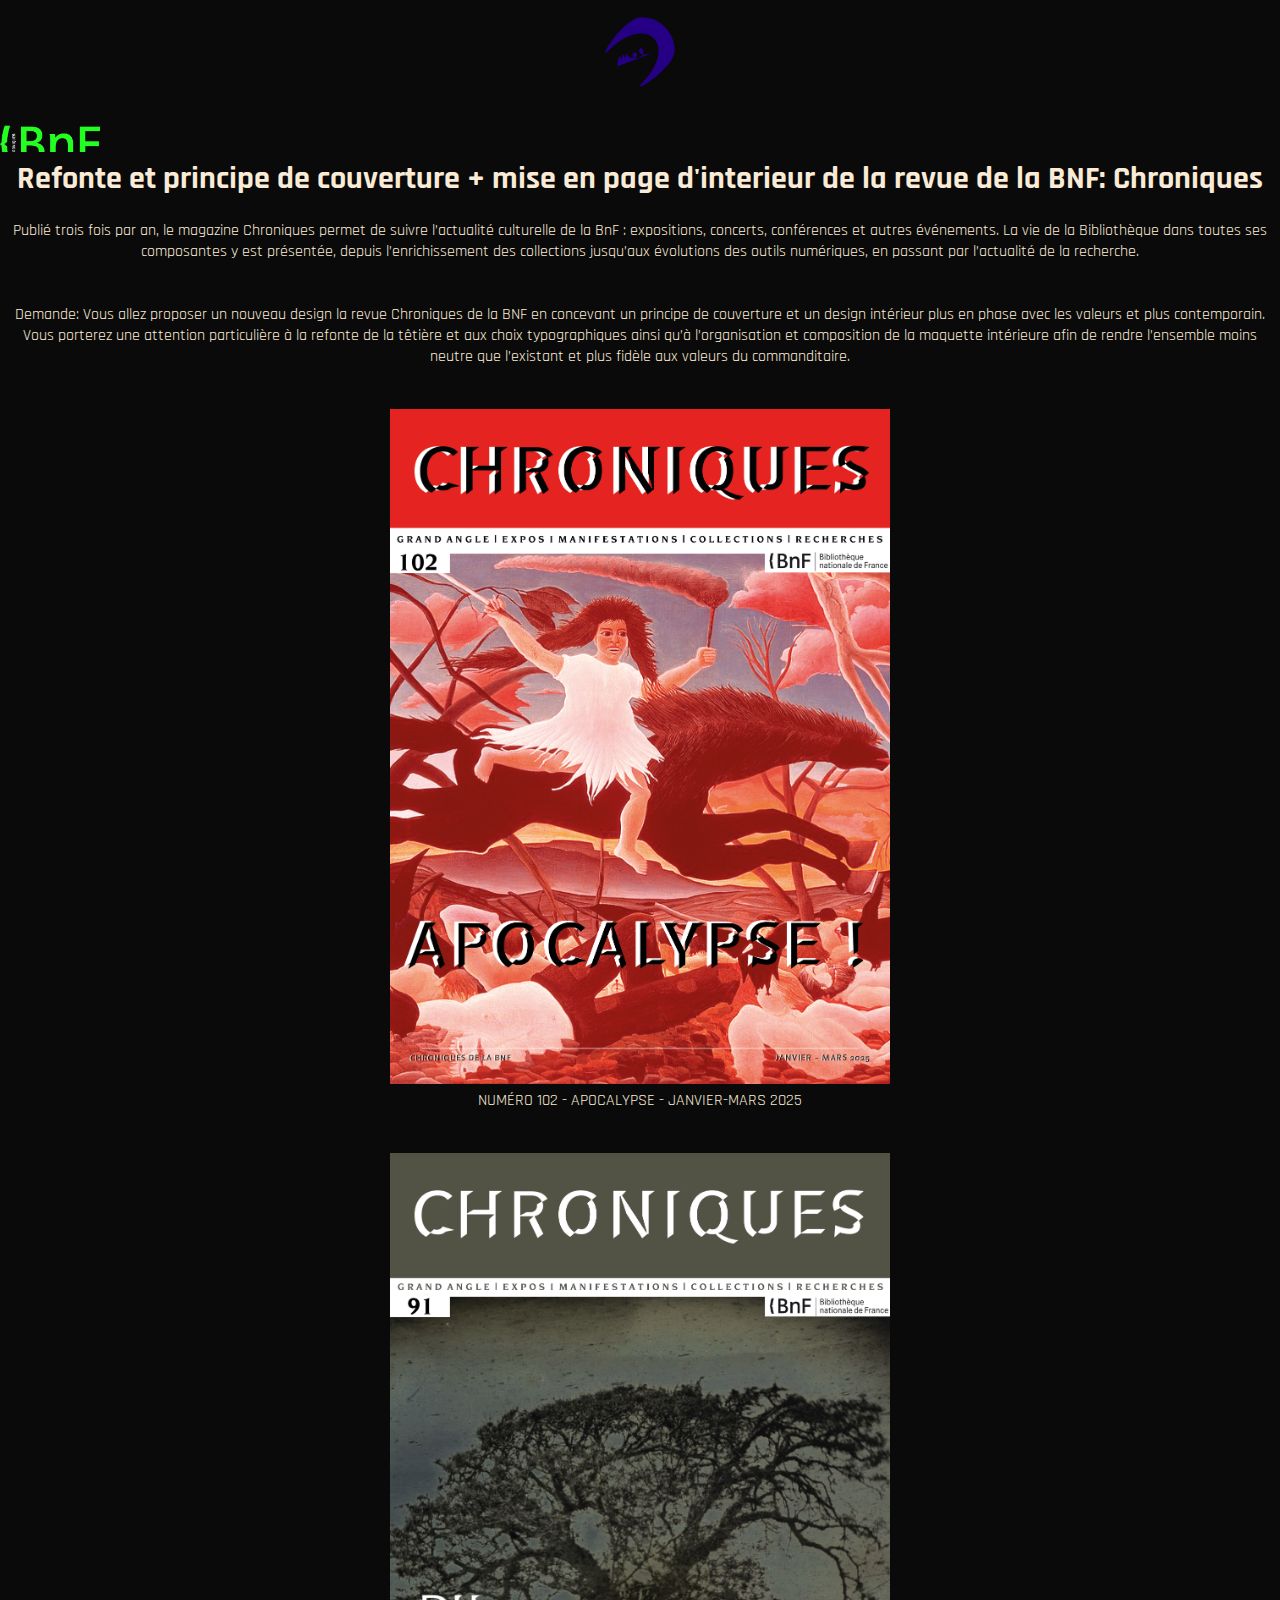
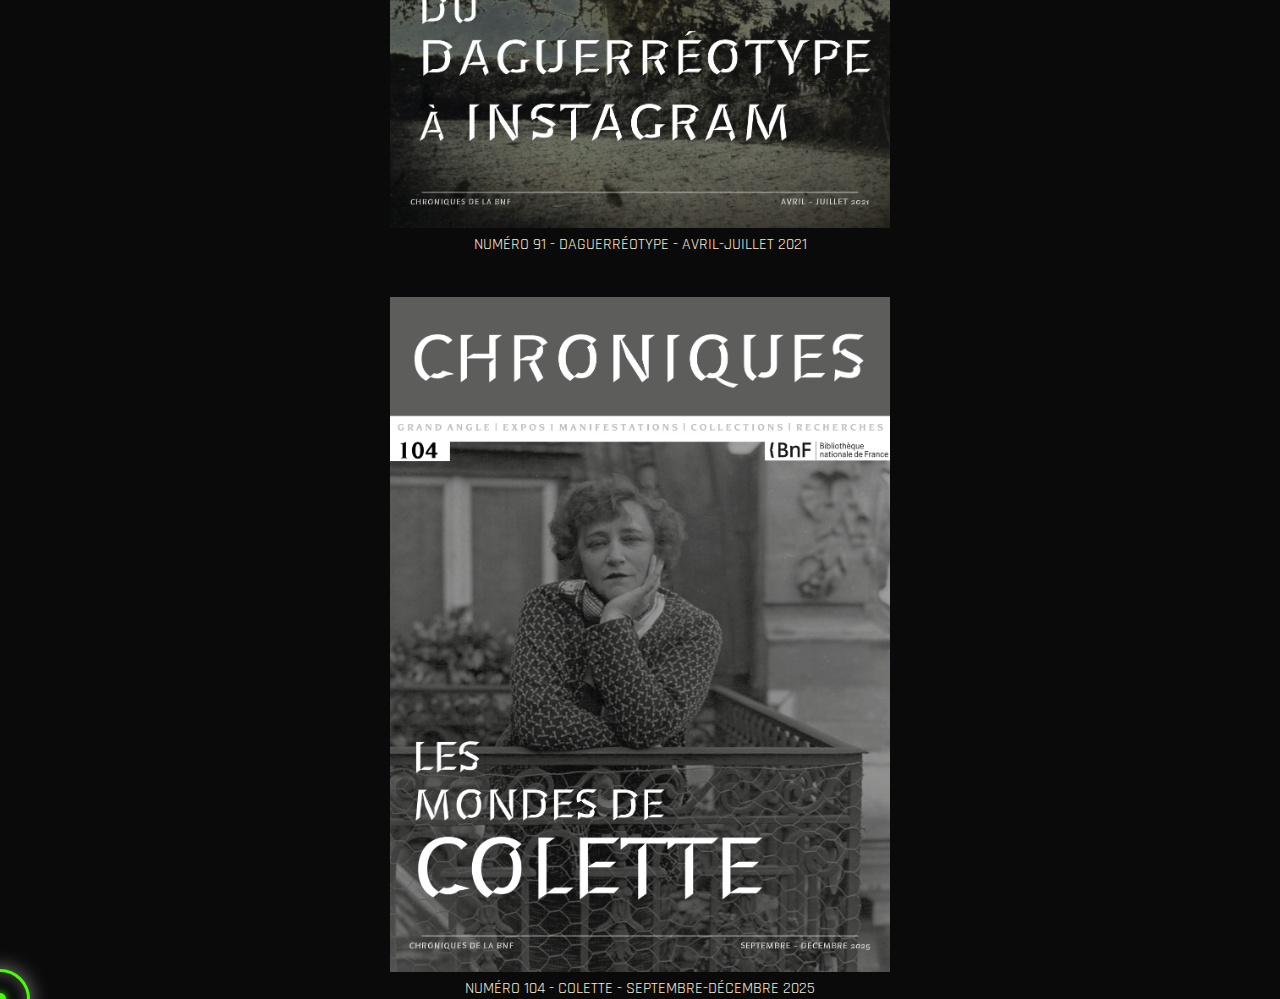
<file: chroniques.html>
<!DOCTYPE html>
<html lang="fr">

<head>
    <meta charset="UTF-8">
    <meta name="viewport" content="width=device-width, initial-scale=1.0">
    <title>Chroniques de la BNF</title>
    <link rel="stylesheet" href="style.css">

    <link rel="preconnect" href="https://fonts.googleapis.com">
    <link rel="preconnect" href="https://fonts.gstatic.com" crossorigin>
    <link href="https://fonts.googleapis.com/css2?family=Rajdhani:wght@300;400;500;600;700&display=swap"
        rel="stylesheet">
    <link rel="icon" type="logo-mb" href="flag.svg">

</head>

<body class="chroniques projet">
    <header>
        <h1><a href="/"><img src="logo-mb.svg" alt="melvin bavarois logo" width="104" height="104"></a></h1>
        <style>
            .item-easy,
            .item-cible {
                transition: all 1s;
            }

            .item-easy:hover {
                cursor: pointer;
                ;
                transform: scale(0.4) rotate(70deg);
            }

            .item {
                display: grid;
                place-items: center;
                color: antiquewhite;
                text-decoration: none;
                background: black;
                font-size: 40px;
            }
        </style>

    </header>
    <img src="logo-bnf.gif" width="100"alt="logo-bnf">
    
      <h1>Refonte et principe de couverture + mise en page d'interieur de la revue de la BNF: Chroniques</h1>
    <br>
    <p>Publié trois fois par an, le magazine Chroniques
    permet de suivre l’actualité culturelle de la
    BnF : expositions, concerts, conférences et
    autres événements. La vie de la Bibliothèque
    dans toutes ses composantes y est présentée,
    depuis l’enrichissement des collections
    jusqu’aux évolutions des outils numériques,
    en passant par l’actualité de la recherche.</p>
    <br>
    <br>
    <p>Demande: Vous allez proposer un nouveau design la revue
Chroniques de la BNF en concevant un principe de
couverture et un design intérieur plus en phase avec
les valeurs et plus contemporain. Vous porterez une
attention particulière à la refonte de la têtière et
aux choix typographiques ainsi qu’à l’organisation
et composition de la maquette intérieure afin de
rendre l’ensemble moins neutre que l’existant
et plus fidèle aux valeurs du commanditaire.</p>
    <br>
    <br>

    <div style="text-align: center;">
    <img src="couv-bnf-chroniques1.png" width="500">
    <p>NUMÉRO 102 - APOCALYPSE - JANVIER-MARS 2025</p>
    </div>

    <br>
    <br>

    <div style="text-align: center;">
        <img src="COUV_BNF_CHRONIQUES2.png" width="500"> <p>NUMÉRO 91 - DAGUERRÉOTYPE - AVRIL-JUILLET 2021</p>
    </div>

    <br>
    <br>

    <div style="text-align: center;">
        <img src="COUV_BNF_CHRONIQUES3.png" width="500"> <p>NUMÉRO 104 - COLETTE - SEPTEMBRE-DÉCEMBRE 2025</p>
    </div>




    <div class="custom-cursor"></div>
    <div class="cursor-dot"></div>


</body>

<script>

    const cursor = document.querySelector('.custom-cursor');
    const cursorDot = document.querySelector('.cursor-dot');


    document.addEventListener('mousemove', (e) => {
        cursorDot.style.left = e.clientX + 'px';
        cursorDot.style.top = e.clientY + 'px';

        setTimeout(() => {
            cursor.style.left = e.clientX + 'px';
            cursor.style.top = e.clientY + 'px';
        }, 50);
    });

    const hoverElements = document.querySelectorAll('a, button, .project-card');

    hoverElements.forEach(elem => {
        elem.addEventListener('mouseenter', () => {
            document.body.classList.add('hovering');
        });

        elem.addEventListener('mouseleave', () => {
            document.body.classList.remove('hovering');
        });
    });

    const starsContainer = document.getElementById('stars');
    for (let i = 0; i < 100; i++) {
        const star = document.createElement('div');
        star.className = 'star';
        star.style.left = Math.random() * 100 + '%';
        star.style.top = Math.random() * 100 + '%';
        star.style.animationDelay = Math.random() * 3 + 's';
        starsContainer.appendChild(star);
    }
</script>

</html>
</file>
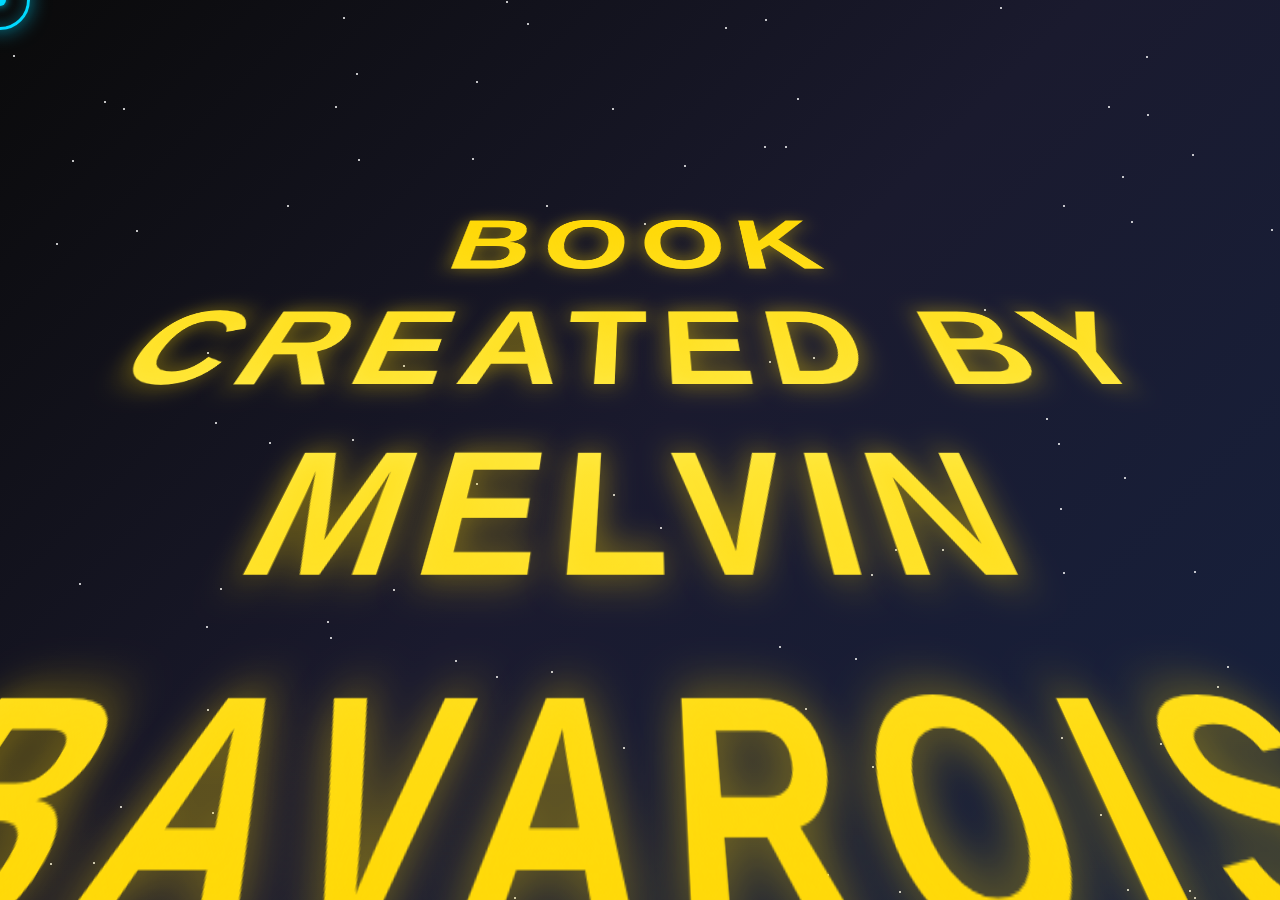
<file: index2.html>
<!DOCTYPE html>
<html lang="fr">
<head>
    <meta charset="UTF-8">
    <meta name="viewport" content="width=device-width, initial-scale=1.0">
    <title>Melvin Bavarois - Portfolio Book</title>
    <style>
        * {
            margin: 0;
            padding: 0;
            box-sizing: border-box;
            cursor: none; /* On cache le curseur par défaut */
        }

        body {
            font-family: 'Rajdhani', sans-serif;
            background: linear-gradient(135deg, #0a0a0a 0%, #1a1a2e 50%, #16213e 100%);
            color: #fff;
            overflow-x: hidden;
            min-height: 100vh;
        }

        /* Curseur personnalisé géant */
        .custom-cursor {
            position: fixed;
            width: 60px;
            height: 60px;
            border: 3px solid #00d9ff;
            border-radius: 50%;
            pointer-events: none;
            z-index: 10000;
            transition: all 0.15s ease;
            box-shadow: 0 0 20px rgba(0, 217, 255, 0.6),
                        inset 0 0 15px rgba(0, 217, 255, 0.3);
            transform: translate(-50%, -50%);
        }

        .cursor-dot {
            position: fixed;
            width: 12px;
            height: 12px;
            background: #00d9ff;
            border-radius: 50%;
            pointer-events: none;
            z-index: 10001;
            transition: all 0.1s ease;
            transform: translate(-50%, -50%);
            box-shadow: 0 0 10px #00d9ff;
        }

        /* Effet hover sur le curseur */
        body.hovering .custom-cursor {
            width: 80px;
            height: 80px;
            border-color: #ff006e;
            box-shadow: 0 0 30px rgba(255, 0, 110, 0.8);
        }

        /* Container principal avec perspective pour l'effet Star Wars */
        .hero {
            height: 100vh;
            display: flex;
            flex-direction: column;
            justify-content: center;
            align-items: center;
            perspective: 600px;
            position: relative;
            overflow: hidden;
        }

        /* Étoiles en arrière-plan animées */
        .stars {
            position: absolute;
            width: 100%;
            height: 100%;
            top: 0;
            left: 0;
        }

        .star {
            position: absolute;
            width: 2px;
            height: 2px;
            background: white;
            border-radius: 50%;
            animation: twinkle 3s infinite;
        }

        @keyframes twinkle {
            0%, 100% { opacity: 0.3; }
            50% { opacity: 1; }
        }

        /* Titre style Star Wars avec perspective 3D */
        .title-container {
            transform: perspective(600px) rotateX(25deg);
            transform-style: preserve-3d;
            animation: crawl 3s ease-out forwards;
        }

        @keyframes crawl {
            0% {
                transform: perspective(600px) rotateX(25deg) translateY(100vh) scale(2);
                opacity: 0;
            }
            100% {
                transform: perspective(600px) rotateX(25deg) translateY(0) scale(1);
                opacity: 1;
            }
        }

        .main-title {
            font-size: clamp(3rem, 12vw, 10rem);
            font-weight: 900;
            text-align: center;
            background: linear-gradient(180deg, #ffd700 0%, #ffed4e 50%, #ffd700 100%);
            -webkit-background-clip: text;
            -webkit-text-fill-color: transparent;
            background-clip: text;
            text-shadow: 0 0 30px rgba(255, 215, 0, 0.5);
            letter-spacing: 0.1em;
            line-height: 1.2;
            margin-bottom: 1rem;
        }

        .subtitle {
            font-size: clamp(1rem, 3vw, 2rem);
            text-align: center;
            color: #00d9ff;
            letter-spacing: 0.3em;
            margin-top: 1rem;
            text-transform: uppercase;
            animation: fadeIn 2s ease-in 1s forwards;
            opacity: 0;
        }

        @keyframes fadeIn {
            to { opacity: 1; }
        }

        /* Section portfolio avec effet glassmorphism */
        .portfolio-section {
            padding: 4rem 2rem;
            max-width: 1400px;
            margin: 0 auto;
        }

        .section-title {
            font-size: clamp(2rem, 5vw, 3.5rem);
            text-align: center;
            margin-bottom: 3rem;
            background: linear-gradient(90deg, #00d9ff, #ff006e);
            -webkit-background-clip: text;
            -webkit-text-fill-color: transparent;
            background-clip: text;
        }

        /* Grille de projets avec hover effects */
        .projects-grid {
            display: grid;
            grid-template-columns: repeat(auto-fit, minmax(300px, 1fr));
            gap: 2rem;
        }

        .project-card {
            background: rgba(255, 255, 255, 0.05);
            backdrop-filter: blur(10px);
            border-radius: 20px;
            padding: 2rem;
            border: 1px solid rgba(255, 255, 255, 0.1);
            transition: all 0.3s ease;
            position: relative;
            overflow: hidden;
        }

        .project-card::before {
            content: '';
            position: absolute;
            top: -50%;
            left: -50%;
            width: 200%;
            height: 200%;
            background: radial-gradient(circle, rgba(0, 217, 255, 0.1) 0%, transparent 70%);
            opacity: 0;
            transition: opacity 0.3s ease;
        }

        .project-card:hover::before {
            opacity: 1;
        }

        .project-card:hover {
            transform: translateY(-10px) scale(1.02);
            border-color: #00d9ff;
            box-shadow: 0 20px 40px rgba(0, 217, 255, 0.3);
        }

        .project-image {
            width: 100%;
            height: 250px;
            background: linear-gradient(135deg, #667eea 0%, #764ba2 100%);
            border-radius: 15px;
            margin-bottom: 1.5rem;
            display: flex;
            align-items: center;
            justify-content: center;
            font-size: 3rem;
            transition: transform 0.3s ease;
        }

        .project-card:hover .project-image {
            transform: scale(1.05);
        }

        .project-title {
            font-size: 1.5rem;
            margin-bottom: 0.5rem;
            color: #00d9ff;
        }

        .project-description {
            color: rgba(255, 255, 255, 0.7);
            line-height: 1.6;
        }

        /* Bouton CTA moderne */
        .cta-button {
            display: inline-block;
            margin-top: 1rem;
            padding: 0.8rem 2rem;
            background: linear-gradient(135deg, #00d9ff, #ff006e);
            border: none;
            border-radius: 50px;
            color: white;
            font-weight: bold;
            text-decoration: none;
            transition: all 0.3s ease;
            position: relative;
            overflow: hidden;
        }

        .cta-button::before {
            content: '';
            position: absolute;
            top: 0;
            left: -100%;
            width: 100%;
            height: 100%;
            background: rgba(255, 255, 255, 0.2);
            transition: left 0.3s ease;
        }

        .cta-button:hover::before {
            left: 100%;
        }

        .cta-button:hover {
            transform: scale(1.05);
            box-shadow: 0 10px 30px rgba(0, 217, 255, 0.4);
        }
    </style>
</head>

<body>
    <!-- Curseur personnalisé géant -->
    <div class="custom-cursor"></div>
    <div class="cursor-dot"></div>

    <!-- Section Hero avec titre Star Wars -->
    <section class="hero">
        <!-- Étoiles animées en arrière-plan -->
        <div class="stars" id="stars"></div>
        
        <div class="title-container">
            <h1 class="main-title">BOOK<br>CREATED BY<br>MELVIN BAVAROIS</h1>
        </div>
        <p class="subtitle">Graphic Designer</p>
    </section>


</body>
<script>
        // Gestion du curseur personnalisé géant
        const cursor = document.querySelector('.custom-cursor');
        const cursorDot = document.querySelector('.cursor-dot');
        
        // Le curseur suit la souris avec un léger délai pour l'effet fluide
        document.addEventListener('mousemove', (e) => {
            // Le point central suit directement
            cursorDot.style.left = e.clientX + 'px';
            cursorDot.style.top = e.clientY + 'px';
            
            // Le grand cercle suit avec un léger délai
            setTimeout(() => {
                cursor.style.left = e.clientX + 'px';
                cursor.style.top = e.clientY + 'px';
            }, 50);
        });

        // Effet hover sur les éléments cliquables
        const hoverElements = document.querySelectorAll('a, button, .project-card');
        
        hoverElements.forEach(elem => {
            elem.addEventListener('mouseenter', () => {
                document.body.classList.add('hovering');
            });
            
            elem.addEventListener('mouseleave', () => {
                document.body.classList.remove('hovering');
            });
        });

        // Génération des étoiles en arrière-plan
        const starsContainer = document.getElementById('stars');
        for (let i = 0; i < 100; i++) {
            const star = document.createElement('div');
            star.className = 'star';
            star.style.left = Math.random() * 100 + '%';
            star.style.top = Math.random() * 100 + '%';
            star.style.animationDelay = Math.random() * 3 + 's';
            starsContainer.appendChild(star);
        }
    </script>
</html>
</file>
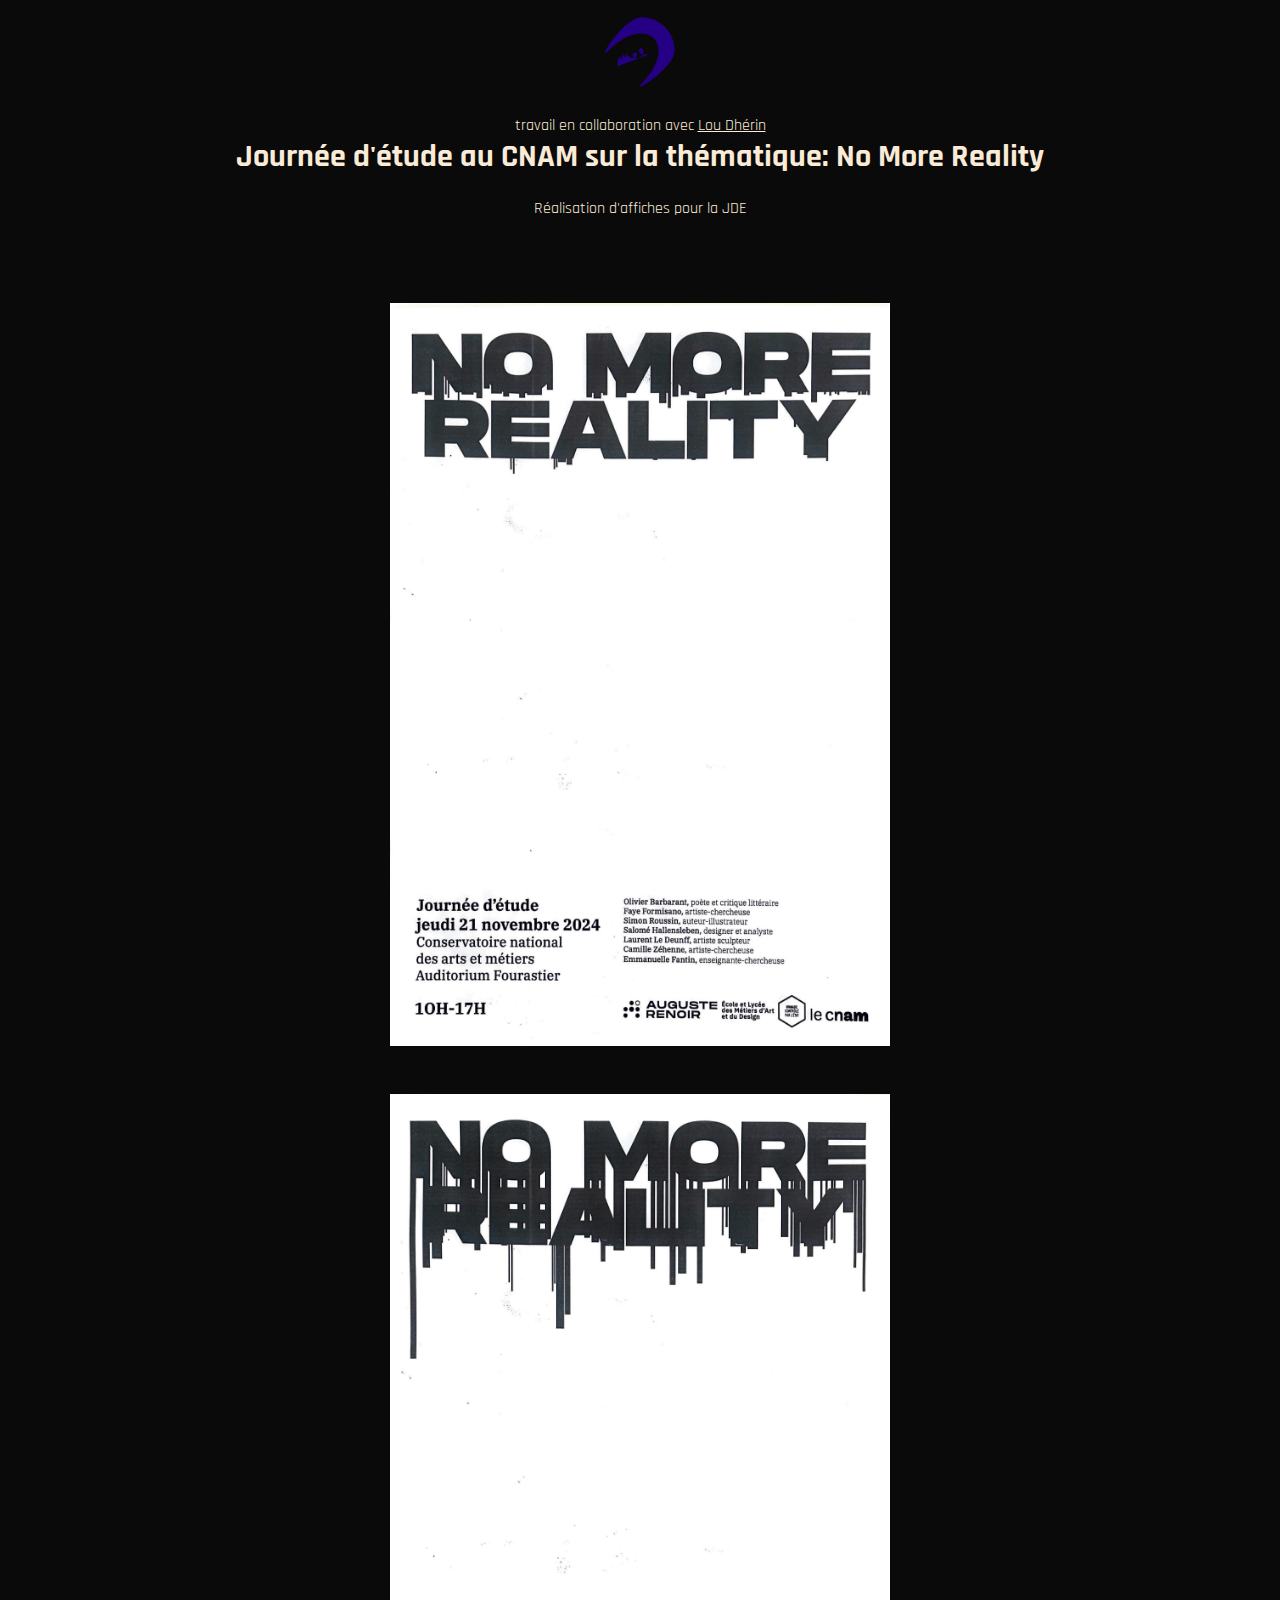
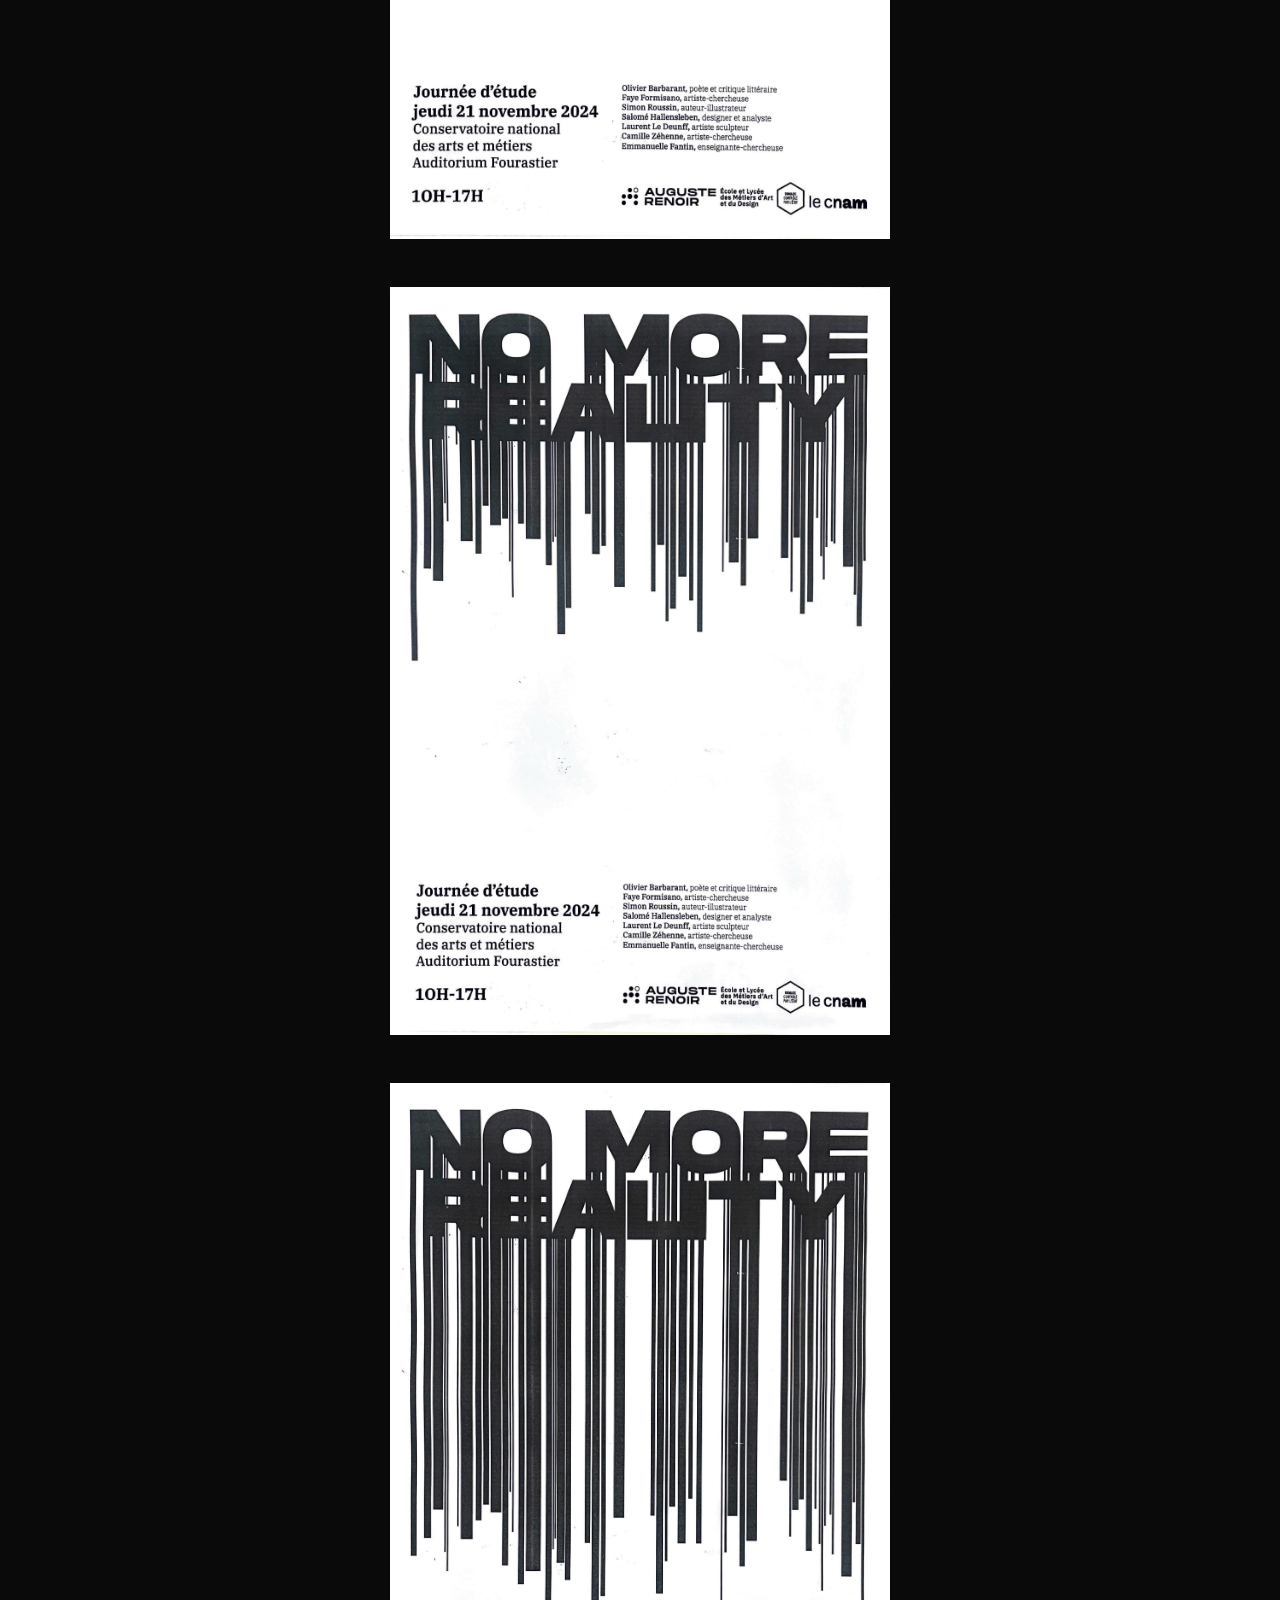
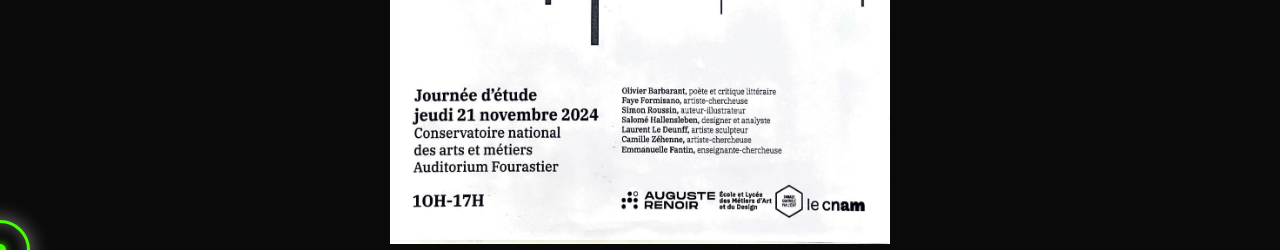
<file: nomorereality.html>
<!DOCTYPE html>
<html lang="fr">
<head>
    <meta charset="UTF-8">
    <meta name="viewport" content="width=device-width, initial-scale=1.0">
    <title>No More Reality</title>
    <link rel="stylesheet" href="style.css">
    <link rel="preconnect" href="https://fonts.googleapis.com">
<link rel="preconnect" href="https://fonts.gstatic.com" crossorigin>
<link href="https://fonts.googleapis.com/css2?family=Rajdhani:wght@300;400;500;600;700&display=swap" rel="stylesheet">
    <link rel="icon" type="logo-mb" href="flag.svg">

</head>

<body class="No More Reality">
    <header>
        <h1><a href="/"><img src="logo-mb.svg" alt="melvin bavarois logo" width="104" height="104"></a></h1>
        <style>
            .item-easy,
            .item-cible {
                transition: all 1s;
            }

            .item-easy:hover {
                cursor: pointer;
                ;
                transform: scale(0.4) rotate(70deg);
            }

            .item {
                display: grid;
                place-items: center;
                color: antiquewhite;
                text-decoration: none;
                background: black;
                font-size: 40px;
            }
        </style>

    </header>

    <p>travail en collaboration avec <a href="https://rvygnn.github.io/">Lou Dhérin</a></p>
    
      <h1>Journée d'étude au CNAM sur la thématique: No More Reality</h1>
    <br>
    <p>Réalisation d'affiches pour la JDE</p>
    <br>
    <br>
    <p></p>
    <br>
    <br>

    <div style="text-align: center;">
    <img src="nmr1.jpeg" width="500">
    <p></p>
    </div>

    <br>
    <br>

    <div style="text-align: center;">
        <img src="nmr2.jpeg" width="500"> <p></p>
    </div>

    <br>
    <br>

    <div style="text-align: center;">
        <img src="nmr3.jpeg" width="500"> <p></p>
    </div>

    <br>
    <br>

     <div style="text-align: center;">
        <img src="nmr4.jpeg" width="500"> <p></p>
    </div>



    <div class="custom-cursor"></div>
    <div class="cursor-dot"></div>


</body>

<script>
      
        const cursor = document.querySelector('.custom-cursor');
        const cursorDot = document.querySelector('.cursor-dot');
        

        document.addEventListener('mousemove', (e) => {
            cursorDot.style.left = e.clientX + 'px';
            cursorDot.style.top = e.clientY + 'px';
            
            setTimeout(() => {
                cursor.style.left = e.clientX + 'px';
                cursor.style.top = e.clientY + 'px';
            }, 50);
        });

        const hoverElements = document.querySelectorAll('a, button, .project-card');
        
        hoverElements.forEach(elem => {
            elem.addEventListener('mouseenter', () => {
                document.body.classList.add('hovering');
            });
            
            elem.addEventListener('mouseleave', () => {
                document.body.classList.remove('hovering');
            });
        });

        const starsContainer = document.getElementById('stars');
        for (let i = 0; i < 100; i++) {
            const star = document.createElement('div');
            star.className = 'star';
            star.style.left = Math.random() * 100 + '%';
            star.style.top = Math.random() * 100 + '%';
            star.style.animationDelay = Math.random() * 3 + 's';
            starsContainer.appendChild(star);
        }
    </script>
</html>
</file>
<file: style.css>
@font-face {
    font-family: "Rajdhani";
    src: url("Rajdhani[wght].woff2")format ("woff2");
    font-size: large;

}

* {
    background: #0a0a0a;
    margin: 0;
    padding: 0;
    box-sizing: border-box;
    cursor: none;
}

link {
    background-color: antiquewhite;
}


body {
    font-family: 'Rajdhani', sans-serif;
    background: linear-gradient(135deg, #0a0a0a 0%, #0a0a0a 50%);
    color: antiquewhite;
    overflow-x: hidden;
    min-height: 100vh;
}

img{
    max-width: 100%;
    height: auto;
}

.item-cible{
            transition: all 1s;
        }
.item-easy:hover{
            cursor: pointer;;
            transform: scale(0.4) rotate(70deg);
        }

.item{
            display: grid;
            place-items: center;
            color: antiquewhite;
            text-decoration: none;
            background: black;
            font-size: 40px;
        }
a{
    color:currentColor;
    text-align: center;
}


button{
    color: currentColor;
    size: center;
}

source{
    src: local();
}

.nav{
    display: grid;
    grid-template-columns: repeat(3,1fr);
    gap:1px;
    /* place-items: center; */
    border-top: 1px solid #48ff00;
    border-bottom: 1px solid #48ff00;
    background: #48ff00;
    /* background: ; */
}
.nav a{
    display: grid;
    place-items: center;
}

.header{
    display: grid;
}

h1{
    text-align: center;
}

p{
    text-align: center;
    
}



.custom-cursor {
    position: fixed;
    width: 60px;
    height: 60px;
    border: 3px solid #48ff00;
    border-radius: 50%;
    pointer-events: none;
    z-index: 10000;
    transition: all 0.15s ease;
    box-shadow: 0 0 20px rgba(255, 255, 255, 0.507),
        inset 0 0 15px rgba(255, 255, 255, 0.3);
    transform: translate(-50%, -50%);
}

.cursor-dot {
    position: fixed;
    width: 12px;
    height: 12px;
    background: #48ff00;
    border-radius: 50%;
    pointer-events: none;
    z-index: 10001;
    transition: all 0.1s ease;
    transform: translate(-50%, -50%);
    box-shadow: 0 0 10px #48ff00;
}

body.hovering .custom-cursor {
    width: 80px;
    height: 80px;
    border-color: #ffffff;
    box-shadow: 0 0 30px rgba(255, 0, 0, 0.8);
}

.hero {
    height: 100vh;
    display: flex;
    flex-direction: column;
    justify-content: center;
    align-items: center;
    perspective: 600px;
    position: relative;
    overflow: hidden;
}

.stars {
    position: absolute;
    width: 100%;
    height: 100%;
    top: 0;
    left: 0;
}

.star {
    position: absolute;
    width: 2px;
    height: 2px;
    background: antiquewhite;
    border-radius: 50%;
    animation: twinkle 3s infinite;
}

@keyframes twinkle {

    0%,
    100% {
        opacity: 0.3;
    }

    50% {
        opacity: 1;
    }
}

.title-container {
    transform: perspective(600px) rotateX(25deg);
    transform-style: preserve-3d;
    animation: crawl 3s ease-out forwards;
}

@keyframes crawl {
    0% {
        transform: perspective(600px) rotateX(25deg) translateY(100vh) scale(2);
        opacity: 0;
    }

    100% {
        transform: perspective(600px) rotateX(25deg) translateY(0) scale(1);
        opacity: 1;
    }
}

.main-title {
    font-size: clamp(3rem, 7vw, 10rem);
    font-weight: 600;
    text-align: center;
    background: linear-gradient(180deg, antiquewhite 0%, antiquewhite 50%);
    -webkit-background-clip: text;
    -webkit-text-fill-color: transparent;
    background-clip: text;
    text-shadow: 0 0 30px rgba(38, 255, 0, 0.522);
    letter-spacing: 0.1em;
    line-height: 1.2;
    margin-bottom: 1rem;
}

.subtitle {
    font-size: clamp(1rem, 3vw, 2rem);
    text-align: center;
    color: antiquewhite;
    letter-spacing: 0.3em;
    margin-top: 1rem;
    text-transform: uppercase;
    animation: fadeIn 2s ease-in 1s forwards;
    opacity: 0;
}

@keyframes fadeIn {
    to {
        opacity: 1;
    }
}

@keyframes floating {
    0% {
        transform: translateY(0);
    }

    50% {
        transform: translateY(-10px);
    }

    100% {
        transform: translateY(0);
    }
}

.img-float {
    width: 300px;
    animation: floating 3s infinite ease-in-out;
}

.portfolio-section {
    padding: 4rem 2rem;
    max-width: 1400px;
    margin: 0 auto;
}

.section-title {
    font-size: clamp(2rem, 5vw, 3.5rem);
    text-align: center;
    margin-bottom: 3rem;
    background: linear-gradient(90deg, #ffffff, #ff006e);
    -webkit-background-clip: text;
    -webkit-text-fill-color: transparent;
    background-clip: text;
}

.projects-grid {
    display: grid;
    grid-template-columns: repeat(auto-fit, minmax(300px, 1fr));
    gap: 2rem;
}

.project-card {
    background: rgba(255, 255, 255, 0.05);
    backdrop-filter: blur(10px);
    border-radius: 20px;
    padding: 2rem;
    border: 1px solid rgba(255, 255, 255, 0.1);
    transition: all 0.3s ease;
    position: relative;
    overflow: hidden;
}

.project-card::before {
    content: '';
    position: absolute;
    top: -50%;
    left: -50%;
    width: 200%;
    height: 200%;
    background: radial-gradient(circle, rgba(0, 217, 255, 0.1) 0%, transparent 70%);
    opacity: 0;
    transition: opacity 0.3s ease;
}

.project-card:hover::before {
    opacity: 1;
}

.project-card:hover {
    transform: translateY(-10px) scale(1.02);
    border-color: #00d9ff;
    box-shadow: 0 20px 40px rgba(0, 217, 255, 0.3);
}

.project-image {
    width: 100%;
    height: 250px;
    background: linear-gradient(135deg, antiquewhite 0%, antiquewhite 100%);
    border-radius: 15px;
    margin-bottom: 1.5rem;
    display: flex;
    align-items: center;
    justify-content: center;
    font-size: 3rem;
    transition: transform 0.3s ease;
}

.project-card:hover .project-image {
    transform: scale(1.05);
}

.project-title {
    font-size: 1.5rem;
    margin-bottom: 0.5rem;
    color: #00d9ff;
}

.project-description {
    color: rgba(255, 255, 255, 0.7);
    line-height: 1.6;
}

.cta-button {
    display: inline-block;
    margin-top: 1rem;
    padding: 0.8rem 2rem;
    background: linear-gradient(135deg, #00d9ff, #ff006e);
    border: none;
    border-radius: 50px;
    color: white;
    font-weight: bold;
    text-decoration: none;
    transition: all 0.3s ease;
    position: relative;
    overflow: hidden;
}

.cta-button::before {
    content: '';
    position: absolute;
    top: 0;
    left: -100%;
    width: 100%;
    height: 100%;
    background: rgba(255, 255, 255, 0.2);
    transition: left 0.3s ease;
}

.cta-button:hover::before {
    left: 100%;
}

.cta-button:hover {
    transform: scale(1.05);
    box-shadow: 0 10px 30px rgba(0, 217, 255, 0.4);
}

.portfolio-section {
    padding: 4rem 2rem;
    max-width: 1400px;
    margin: 0 auto;
}

.section-title {
    font-size: clamp(2rem, 5vw, 3.5rem);
    text-align: center;
    margin-bottom: 3rem;
    background: linear-gradient(90deg, #00d9ff, #ff006e);
    -webkit-background-clip: text;
    -webkit-text-fill-color: transparent;
    background-clip: text;
}

.projects-grid {
    display: grid;
    grid-template-columns: repeat(auto-fit, minmax(300px, 1fr));
    gap: 2rem;
}

.project-card {
    background: rgba(255, 255, 255, 0.05);
    backdrop-filter: blur(10px);
    border-radius: 20px;
    padding: 2rem;
    border: 1px solid rgba(255, 255, 255, 0.1);
    transition: all 0.3s ease;
    position: relative;
    overflow: hidden;
}

.project-card::before {
    content: '';
    position: absolute;
    top: -50%;
    left: -50%;
    width: 200%;
    height: 200%;
    background: radial-gradient(circle, rgba(0, 217, 255, 0.1) 0%, transparent 70%);
    opacity: 0;
    transition: opacity 0.3s ease;
}

.project-card:hover::before {
    opacity: 1;
}

.project-card:hover {
    transform: translateY(-10px) scale(1.02);
    border-color: #00d9ff;
    box-shadow: 0 20px 40px rgba(0, 217, 255, 0.3);
}

.project-image {
    width: 100%;
    height: 250px;
    background: linear-gradient(135deg, #667eea 0%, #ffffff 100%);
    border-radius: 15px;
    margin-bottom: 1.5rem;
    display: flex;
    align-items: center;
    justify-content: center;
    font-size: 3rem;
    transition: transform 0.3s ease;
}

.project-card:hover .project-image {
    transform: scale(1.05);
}

.project-title {
    font-size: 1.5rem;
    margin-bottom: 0.5rem;
    color: #00d9ff;
}

.project-description {
    color: rgba(255, 255, 255, 0.7);
    line-height: 1.6;
}

.cta-button {
    display: inline-block;
    margin-top: 1rem;
    padding: 0.8rem 2rem;
    background: linear-gradient(135deg, #00d9ff, #ff006e);
    border: none;
    border-radius: 50px;
    color: white;
    font-weight: bold;
    text-decoration: none;
    transition: all 0.3s ease;
    position: relative;
    overflow: hidden;
}

.cta-button::before {
    content: '';
    position: absolute;
    top: 0;
    left: -100%;
    width: 100%;
    height: 100%;
    background: rgba(255, 255, 255, 0.2);
    transition: left 0.3s ease;
}

.cta-button:hover::before {
    left: 100%;
}

.cta-button:hover {
    transform: scale(1.05);
    box-shadow: 0 10px 30px rgba(0, 217, 255, 0.4);
}
</file>
